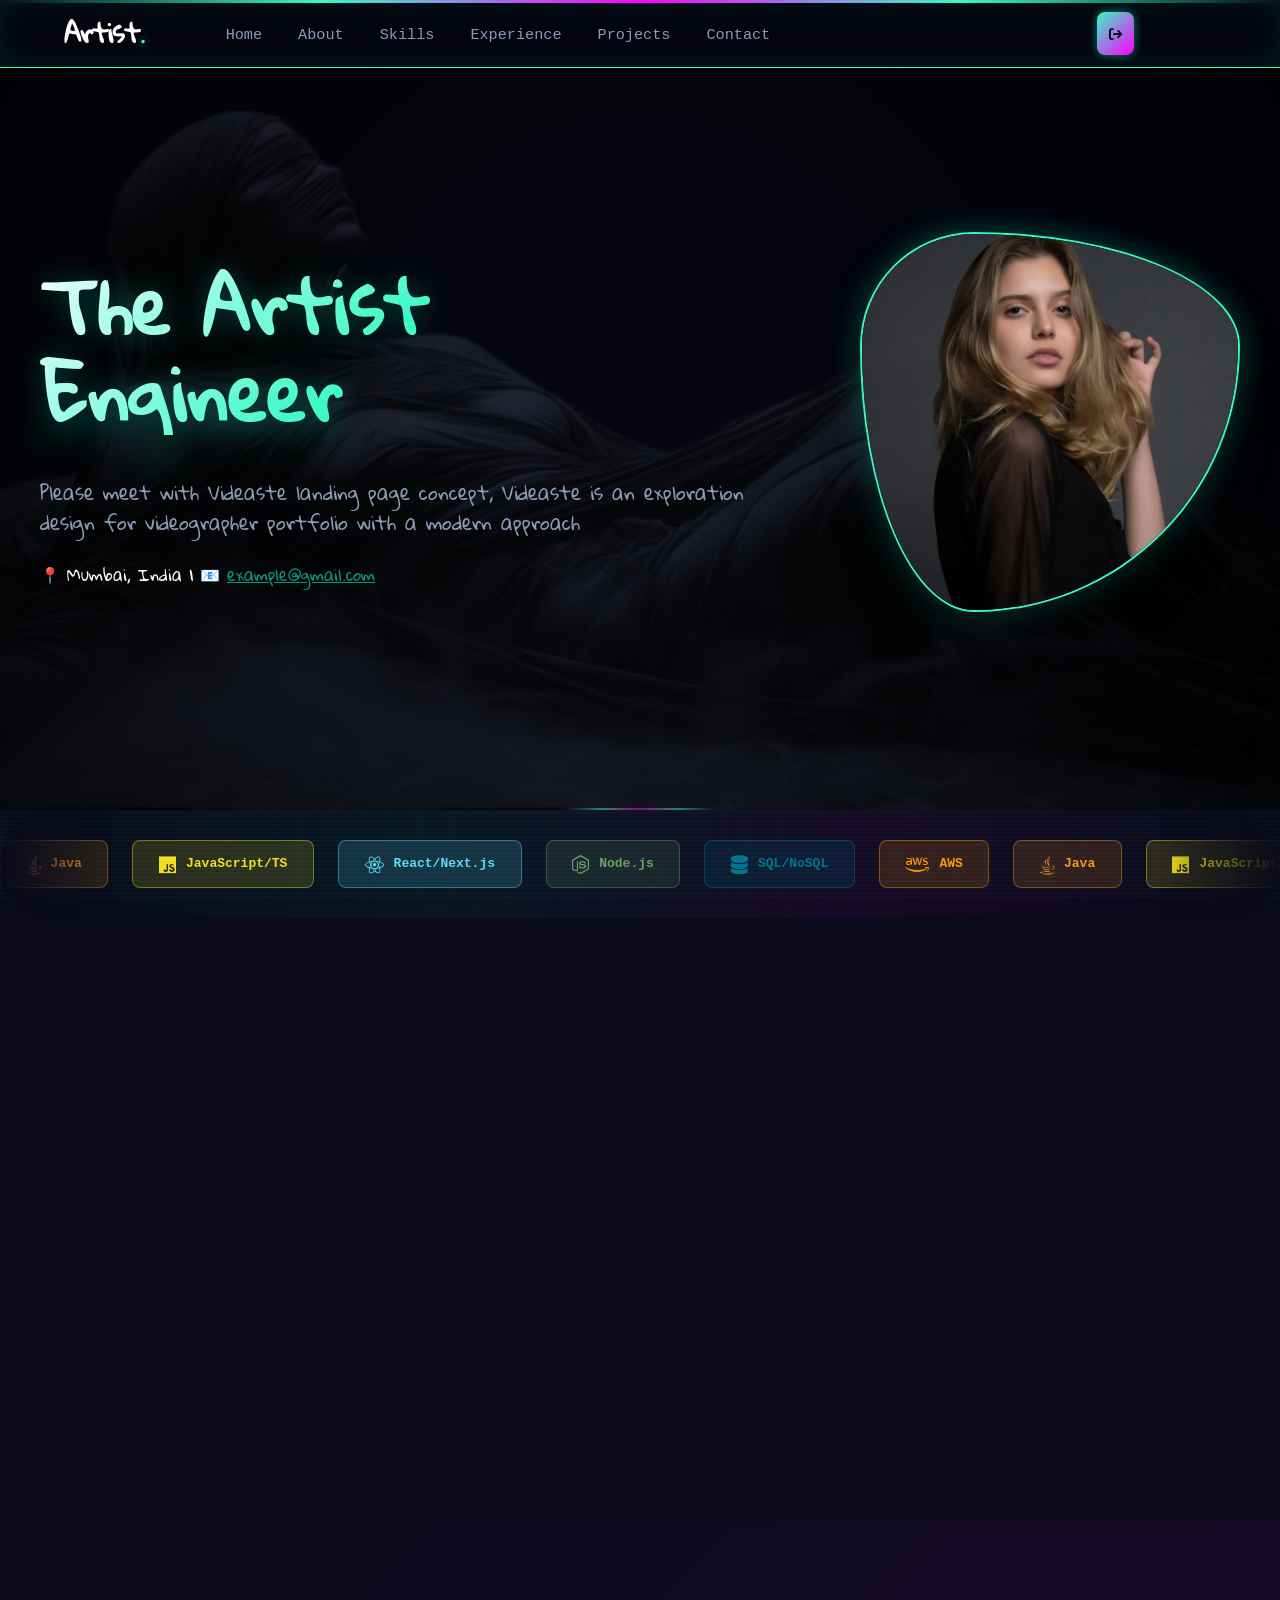
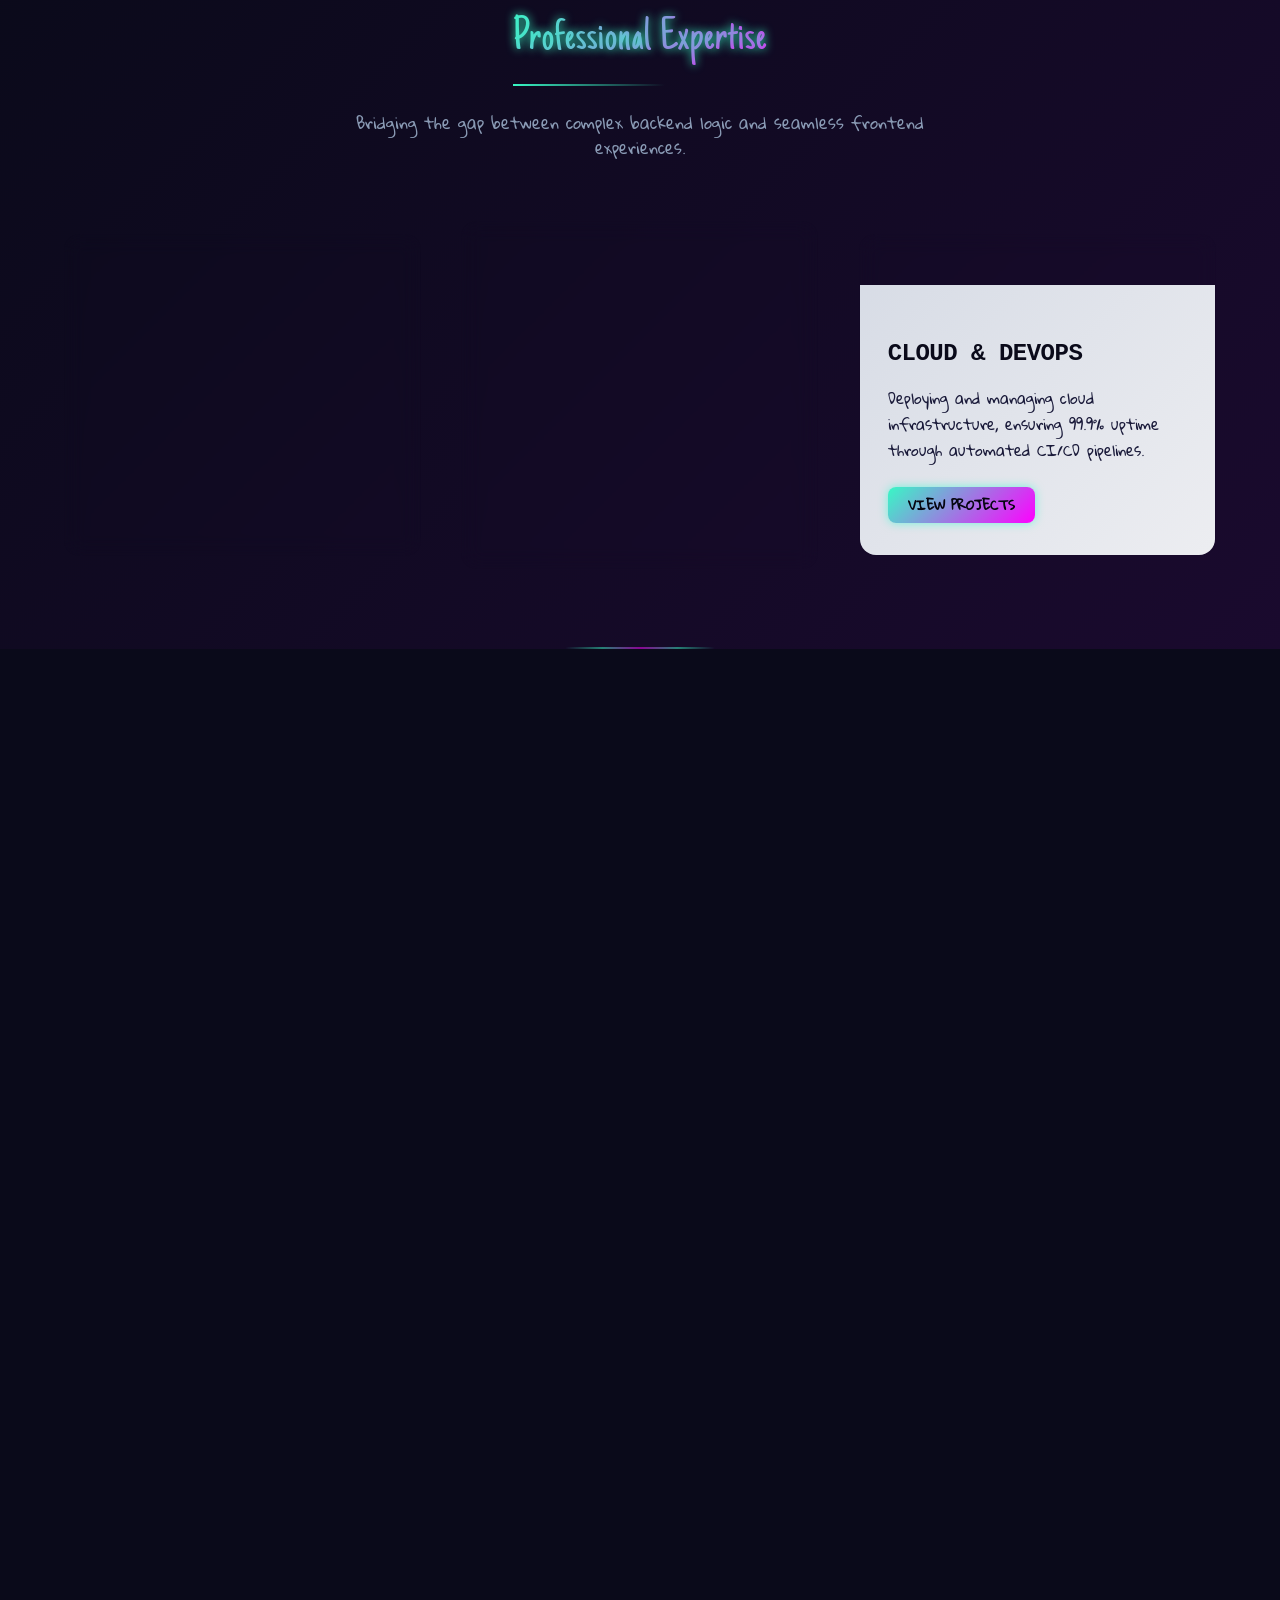
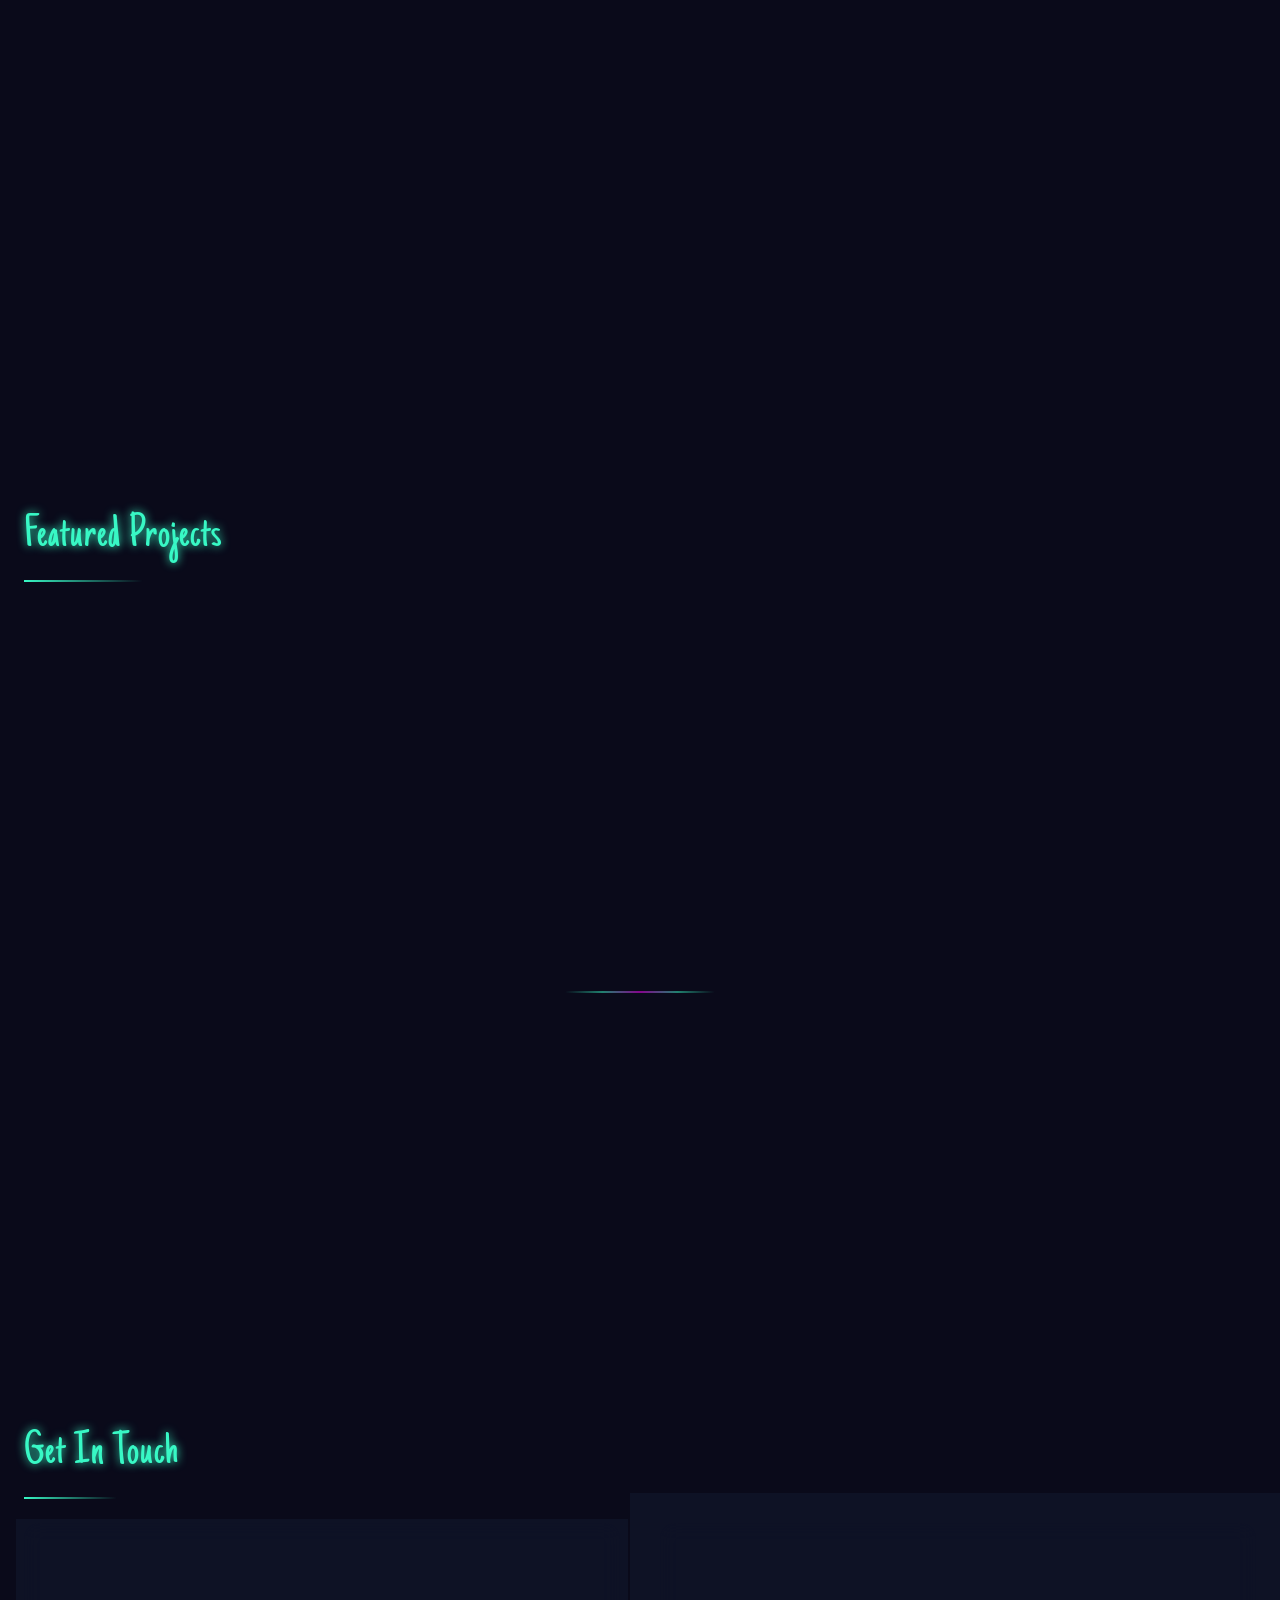
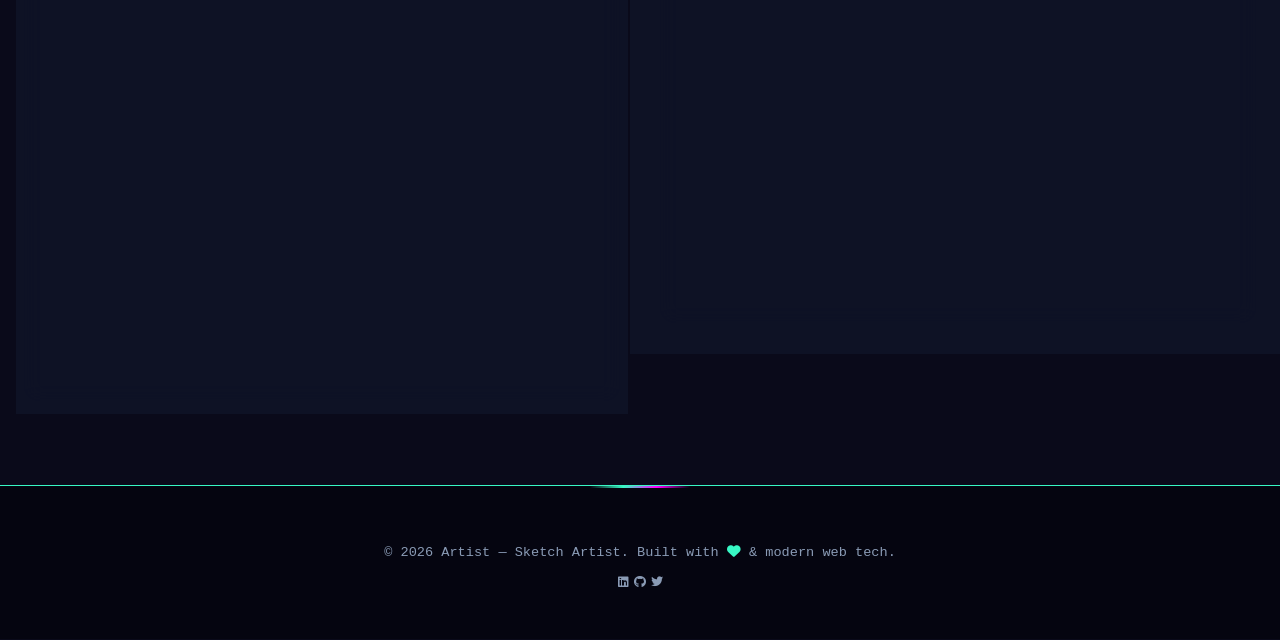
<file: index.html>
<!DOCTYPE html>
<html lang="en">

<head>
    <meta charset="UTF-8">
    <meta name="viewport" content="width=device-width, initial-scale=1.0">
    <title>Artist Web Template</title>
    <link rel="stylesheet" href="https://cdnjs.cloudflare.com/ajax/libs/font-awesome/6.0.0-beta3/css/all.min.css">
    <link href="https://fonts.googleapis.com/css2?family=Inter:wght@400;600;800&display=swap" rel="stylesheet">
    <link rel="stylesheet" href="./assets/css/style.css">
    <link rel="stylesheet" href="./assets/css/aos.css">
</head>

<body>
    <div class="loader-wrapper">
        <div class="loader">
            <img src="./assets/images/loader.gif" alt="Loading..." />
        </div>
    </div>

    <header class="navbar">
        <nav class="nav-container">
            <a href="#" class="logo">Artist<span>.</span></a>

            <ul class="nav-links">
                <li><a href="#hero">Home</a></li>
                <li><a href="#summary">About</a></li>
                <li><a href="#skills">Skills</a></li>
                <li><a href="#experience">Experience</a></li>
                <li><a href="#projects">Projects</a></li>
                <li><a href="#contact">Contact</a></li>
            </ul>
            <div></div>
            <div></div>
            <div></div>
            <button onclick="window.location.href='mailto:ex@gmail.com'"><i
                    class="fa-solid fa-arrow-right-from-bracket"></i></button>

            <div class="menu-toggle" id="mobile-menu">
                <span class="bar"></span>
                <span class="bar"></span>
                <span class="bar"></span>
            </div>

        </nav>
    </header>

    <div id="field"></div>
    <main>
        <section id="hero">
            <div class="hero-container">
                <div class="hero-text-side animate-slide-left">
                    <h1>The Artist <br /><u>Engineer</u></h1>
                    <br />
                    <p class="subtitle">Please meet with Videaste landing page concept, Videaste is an exploration
                        design for videographer portfolio with a modern approach</p>

                    <div class="contact-info">
                        <span>📍 Mumbai, India</span> |
                        <span>📧 <a href="mailto:example@gmail.com">example@gmail.com</a></span>
                    </div>
                </div>

                <div class="hero-image-side animate-slide-right">
                    <div class="image-wrapper">
                        <img src="./assets/images/rafaella-mendes-diniz-et_78QkMMQs-unsplash.webp" alt="artist">
                    </div>


                </div>
            </div>
        </section>

        <div class="slider-container">
            <div class="skill-track">
                <span class="skill-badge java"><i class="fab fa-java"></i> Java</span>
                <span class="skill-badge js"><i class="fab fa-js"></i> JavaScript/TS</span>
                <span class="skill-badge react"><i class="fab fa-react"></i> React/Next.js</span>
                <span class="skill-badge node"><i class="fab fa-node-js"></i> Node.js</span>
                <span class="skill-badge db"><i class="fas fa-database"></i> SQL/NoSQL</span>
                <span class="skill-badge aws"><i class="fab fa-aws"></i> AWS</span>
                <span class="skill-badge java"><i class="fab fa-java"></i> Java</span>
                <span class="skill-badge js"><i class="fab fa-js"></i> JavaScript/TS</span>
                <span class="skill-badge react"><i class="fab fa-react"></i> React/Next.js</span>
                <span class="skill-badge node"><i class="fab fa-node-js"></i> Node.js</span>
                <span class="skill-badge db"><i class="fas fa-database"></i> SQL/NoSQL</span>
                <span class="skill-badge aws"><i class="fab fa-aws"></i> AWS</span>
            </div>
        </div>



        <section id="summary" data-aos="fade-up">
            <div class="summary-container">

                <div class="summary-text">
                    <h2>Professional Summary</h2>
                    <div class="card">
                        <p>
                            Dynamic <strong class="badge">MCA Student</strong> and <strong class="badge">Full Stack
                                Engineer</strong> with a focus on building scalable, secure web applications.
                            Proven track record in implementing **OAuth 2.0** security protocols and developing
                            high-performance CRM systems.
                        </p>
                        <p style="margin-top: 15px;">
                            Passionate about **Data Structures & Algorithms** and creating seamless UI/UX
                            experiences with modern JavaScript frameworks.
                        </p>
                    </div>
                </div>

                <div class="newsletter-box">
                    <p>Stay updated with my latest projects</p>
                    <form class="newsletter-form input-group">
                        <input type="email" placeholder="Enter your email" required>
                        <button type="submit">Get In Touch</button>
                    </form>
                </div>
            </div>
        </section>

        <section id="professional-summary">
            <div class="summary-header">
                <h2>Professional Expertise</h2>
                <p>Bridging the gap between complex backend logic and seamless frontend experiences.</p>
            </div>

            <div class="summary-grid">
                <div class="card-parent">
                    <div class="card-m metallic">
                        <div class="content-box">
                            <span class="card-title">Full Stack Dev</span>
                            <p class="card-content">
                                Building scalable architectures using MERN stack, specialized in performance
                                optimization and secure API design.
                            </p>
                            <span class="see-more">View Projects</span>
                        </div>
                        <div class="date-box">
                            <span class="month">EXP</span>
                            <span class="date">03</span>
                        </div>
                    </div>
                </div>

                <div class="card-parent">
                    <div class="card-m metallic">
                        <div class="content-box">
                            <span class="card-title">Team Handling</span>
                            <p class="card-content">
                                Expertise in leading cross-functional teams, optimizing workflows, and fostering
                                a collaborative engineering culture.
                            </p>
                            <span class="see-more">View Projects</span>
                        </div>
                        <div class="date-box">
                            <span class="month">EXP</span>
                            <span class="date">04</span>
                        </div>
                    </div>
                </div>

                <div class="card-parent">
                    <div class="card-m metallic">
                        <div class="content-box">
                            <span class="card-title">Cloud & DevOps</span>
                            <p class="card-content">
                                Deploying and managing cloud infrastructure, ensuring 99.9% uptime
                                through automated CI/CD pipelines.
                            </p>
                            <span class="see-more">View Projects</span>
                        </div>
                        <div class="date-box">
                            <span class="month">EXP</span>
                            <span class="date">02</span>
                        </div>
                    </div>
                </div>
            </div>
        </section>

        <section id="skills" data-aos="fade-up">
            <h2>Technical Stack</h2>
            <div class="slider-container">
                <div class="skill-track">
                    <span class="skill-badge java"><i class="fab fa-java"></i> Java</span>
                    <span class="skill-badge js"><i class="fab fa-js"></i> JavaScript/TS</span>
                    <span class="skill-badge react"><i class="fab fa-react"></i> React/Next.js</span>
                    <span class="skill-badge node"><i class="fab fa-node-js"></i> Node.js/Express</span>
                    <span class="skill-badge db"><i class="fas fa-database"></i> MySQL/MongoDB</span>
                    <span class="skill-badge aws"><i class="fab fa-aws"></i> AWS/Firebase</span>
                    <span class="skill-badge git"><i class="fab fa-git-alt"></i> Git/GitHub</span>
                    <span class="skill-badge design"><i class="fab fa-bootstrap"></i> Tailwind/CSS</span>
                    <span class="skill-badge security"><i class="fas fa-lock"></i> OAuth 2.0 / JWT</span>

                    <span class="skill-badge java"><i class="fab fa-java"></i> Java</span>
                    <span class="skill-badge js"><i class="fab fa-js"></i> JavaScript/TS</span>
                    <span class="skill-badge react"><i class="fab fa-react"></i> React/Next.js</span>
                    <span class="skill-badge node"><i class="fab fa-node-js"></i> Node.js/Express</span>
                    <span class="skill-badge db"><i class="fas fa-database"></i> MySQL/MongoDB</span>
                    <span class="skill-badge aws"><i class="fab fa-aws"></i> AWS/Firebase</span>
                    <span class="skill-badge git"><i class="fab fa-git-alt"></i> Git/GitHub</span>
                    <span class="skill-badge design"><i class="fab fa-bootstrap"></i> Tailwind/CSS</span>
                    <span class="skill-badge security"><i class="fas fa-lock"></i> OAuth 2.0 / JWT</span>
                </div>
            </div>
        </section>

        <section id="experience" data-aos="fade-up">
            <h2>Professional Experience</h2>
            <div class="card">
                <div class="card-header">
                    <h3>PVR Solution <span class="role">Web Developer</span></h3>
                    <span class="date">Jan 2024 – Dec 2024</span>
                </div>
                <ul>
                    <li>Architected and deployed a secure **OAuth 2.0** authentication service, enhancing user data
                        protection.</li>
                    <li>Engineered a custom CRM system using PHP & MySQL to streamline internal business workflows.</li>
                </ul>
            </div>

            <div class="card" data-aos="fade-right">
                <div class="card-header">
                    <h3>Ultima Specialties Pvt Ltd <span class="role">Full Stack Developer</span></h3>
                    <span class="date">Jul 2023 – Aug 2023</span>
                </div>
                <ul>
                    <li>Optimized e-commerce architecture, resulting in a **25% increase in conversion rates** through
                        improved page load speeds.</li>
                    <li>Collaborated on UI refinements to enhance the mobile shopping experience.</li>
                </ul>
            </div>
        </section>

        <section id="newsletter" data-aos="fade-up">
            <h2>Get out of the Loop</h2>
            <div class="container_newsletter">
                <div class="container-input-wrapper">
                    <div class="inner-box">
                        <div class="input-area">
                            <input type="email" id="email_sub" name="email" placeholder="Your professional email...✦˚"
                                required>
                        </div>
                        <div class="options">
                            <div class="btns-add">
                                <button title="Weekly Updates">
                                    <svg xmlns="http://www.w3.org/2000/svg" width="20" height="20" viewBox="0 0 24 24"
                                        fill="none" stroke="currentColor" stroke-width="2" stroke-linecap="round"
                                        stroke-linejoin="round">
                                        <path d="M18 8A6 6 0 0 0 6 8c0 7-3 9-3 9h18s-3-2-3-9"></path>
                                        <path d="M13.73 21a2 2 0 0 1-3.46 0"></path>
                                    </svg>
                                </button>
                                <button title="Tech Trends">
                                    <svg xmlns="http://www.w3.org/2000/svg" width="20" height="20" viewBox="0 0 24 24"
                                        fill="none" stroke="currentColor" stroke-width="2" stroke-linecap="round"
                                        stroke-linejoin="round">
                                        <path d="M21.21 15.89A10 10 0 1 1 8 2.83"></path>
                                        <path d="M22 12A10 10 0 0 0 12 2v10z"></path>
                                    </svg>
                                </button>
                            </div>
                            <button class="btn-submit" aria-label="Subscribe">
                                <i>
                                    <svg viewBox="0 0 512 512" width="20" height="20">
                                        <path fill="currentColor"
                                            d="M473 39.05a24 24 0 0 0-25.5-5.46L47.47 185h-.08a24 24 0 0 0 1 45.16l.41.13l137.3 58.63a16 16 0 0 0 15.54-3.59L422 80a7.07 7.07 0 0 1 10 10L226.66 310.26a16 16 0 0 0-3.59 15.54l58.65 137.38c.06.2.12.38.19.57c3.2 9.27 11.3 15.81 21.09 16.25h1a24.63 24.63 0 0 0 23-15.46L478.39 64.62A24 24 0 0 0 473 39.05">
                                        </path>
                                    </svg>
                                </i>
                            </button>
                        </div>
                    </div>
                </div>
                <div class="tags">
                    <span class="tag-active">Tech News</span>
                    <span>DSA Tips</span>
                    <span>Web Dev</span>
                </div>
            </div>
        </section>

        <section id="projects">
            <h2>Featured Projects</h2>
            <div class="card" data-aos="fade-right">
                <h3>Anime Sensei Streaming Platform</h3>
                <p>A high-performance streaming interface built with modern frontend tools, featuring dynamic content
                    loading and a sleek dark-mode UI.</p>
                <a href="https://anime-sensei-swart.vercel.app" target="_blank" class="project-link">View Project →</a>
            </div>
            <div class="card" data-aos="fade-right">
                <h3>PVR Solution Corporate Site</h3>
                <p>Official corporate website focusing on lead generation and secure client interactions.</p>
                <a href="https://pvrsolution.com" target="_blank" class="project-link">View Site →</a>
            </div>
        </section>

        <section id="education" data-aos="fade-up">
            <h2>Education</h2>
            <div class="card">
                <p><strong>Master of Computer Applications (MCA)</strong> - INIT (In Progress)</p>
                <p><strong>BSc in Information Technology</strong> - University of Mumbai</p>
            </div>
        </section>
        <section id="contact">
            <h2>Get In Touch</h2>
            <div class="contact-container">
                <div class="card" style="padding: 1.8rem;">
                    <form id="contactForm">
                        <div class="input-group">
                            <label for="name">Full Name</label>
                            <input type="text" id="name" placeholder="John Carter" required>
                        </div>
                        <div class="input-group">
                            <label for="email">Email Address</label>
                            <input type="email" id="email" placeholder="hello@example.com" required>
                        </div>
                        <div class="input-group">
                            <label for="message">Message</label>
                            <textarea id="message" rows="4" placeholder="I'd love to discuss a project..."
                                required></textarea>
                        </div>
                        <button type="submit" class="submit-btn"><i class="fas fa-paper-plane"></i> Send
                            Message</button>
                    </form>
                </div>
                <div class="card contact-map"><iframe
                        src="https://www.google.com/maps/embed?pb=!1m18!1m12!1m3!1d241317.11609823277!2d72.74109925749698!3d19.081966716222594!2m3!1f0!2f0!3f0!3m2!1i1024!2i768!4f13.1!3m3!1m2!1s0x3be7c6306644edc1%3A0x5da4ed8f8d648c69!2sMumbai%2C%20Maharashtra!5e0!3m2!1sen!2sin!4v1712150000000!5m2!1sen!2sin"
                        loading="lazy" style="width:100%; height:100%; border:0;" allowfullscreen></iframe></div>
            </div>
        </section>
    </main>

    <footer>
        <p>© 2026 Artist — Sketch Artist. Built with <i class="fas fa-heart" style="color: var(--primary);"></i> &
            modern web tech.</p>
        <div style="margin-top: 8px; font-size: 0.75rem;">
            <i class="fab fa-linkedin"></i> <i class="fab fa-github"></i> <i class="fab fa-twitter"></i>
        </div>
    </footer>

    <script src="./assets/javascript/aos.js"></script>
    <script src="./assets/javascript/main.js"></script>
    <script>
        AOS.init();
    </script>
</body>

</html>
</file>
<file: assets/css/style.css>
:root {
            --primary: #38f8c5;
            --primary-hover: #0ea5e9;
            --primary-glow: #00ffcc;
            --secondary: #ff00ff;
            --secondary-glow: #ff00cc;
            --bg-main: #0a0a1a;
            --bg-card: rgba(16, 20, 40, 0.8);
            --bg-header: #050510;
            --text-main: #e8f0ff;
            --text-muted: #8a9bb5;
            --transition: all 0.3s cubic-bezier(0.4, 0, 0.2, 1);
            --metal-shiny: #e2e8f0;
            --metal-dark: #475569;
            --metal-border: #94a3b8;
            --chrome-text: #f8fafc;
            --glow: 0 0 20px rgba(0, 255, 204, 0.4);
            --glow-pink: 0 0 20px rgba(255, 0, 255, 0.3);
            --shadow-sm: 0 4px 6px -1px rgba(0, 0, 0, 0.3);
            --shadow-md: 0 10px 15px -3px rgba(0, 0, 0, 0.4);
            --shadow-lg: 0 25px 50px -12px rgba(0, 0, 0, 0.6);
            --gradient-gold: linear-gradient(135deg, #f5af19 0%, #f12711 100%);
            --gradient-crystal: linear-gradient(135deg, rgba(0, 255, 204, 0.1) 0%, rgba(255, 0, 255, 0.05) 100%);
            --gradient-cyber: linear-gradient(135deg, #00ffcc, #ff00ff);
            --gradient-dark: linear-gradient(135deg, #0a0a1a, #1a0a2e);
            --border-neon: 0 0 5px var(--primary), 0 0 10px rgba(0, 255, 204, 0.3);
            --scanline: repeating-linear-gradient(0deg, transparent, transparent 2px, rgba(0, 255, 204, 0.03) 2px, rgba(0, 255, 204, 0.03) 4px);
        }

        @font-face {
            font-family: 'Gloria';
            src: url('../fonts/GloriaHallelujah-Regular.ttf');
            font-display: swap;
        }

        @font-face {
            font-family: 'AnotherHand';
            src: url('../fonts/JustAnotherHand-Regular.ttf');
            font-display: swap;
        }

        * {
            margin: 0;
            padding: 0;
            box-sizing: border-box;
        }

        html {
            scroll-behavior: smooth;
            scroll-padding-top: 80px;
        }

        body {
            font-family: 'Gloria', monospace;
            line-height: 1.6;
            background: var(--bg-main);
            color: var(--text-main);
            -webkit-font-smoothing: antialiased;
            -moz-osx-font-smoothing: grayscale;
            overflow-x: hidden;
            position: relative;
        }

        /* Sci-Fi Grid Background */
        body::before {
            content: '';
            position: fixed;
            top: 0;
            left: 0;
            width: 100%;
            height: 100%;
            background-image:
                linear-gradient(rgba(0, 255, 204, 0.03) 1px, transparent 1px),
                linear-gradient(90deg, rgba(0, 255, 204, 0.03) 1px, transparent 1px);
            background-size: 30px 30px;
            pointer-events: none;
            z-index: 0;
        }

        body::after {
            content: '';
            position: fixed;
            top: 0;
            left: 0;
            width: 100%;
            height: 100%;
            background: var(--scanline);
            pointer-events: none;
            z-index: 0;
        }

        /* Custom Cursor - Gaming Style */
        body {
            cursor: crosshair;
        }

        a,
        button,
        .skill-badge,
        .see-more,
        .tags span {
            cursor: pointer;
        }

        a {
            color: rgba(0, 255, 204, 0.6);
        }

        /* Custom Scrollbar - Neon */
        ::-webkit-scrollbar {
            width: 8px;
            height: 8px;
        }

        ::-webkit-scrollbar-track {
            background: var(--bg-header);
            border-left: 1px solid rgba(0, 255, 204, 0.2);
        }

        ::-webkit-scrollbar-thumb {
            background: linear-gradient(135deg, var(--primary), var(--secondary));
            border-radius: 12px;
            transition: var(--transition);
        }

        ::-webkit-scrollbar-thumb:hover {
            background: linear-gradient(135deg, var(--primary-hover), var(--secondary));
            box-shadow: var(--glow);
        }

        /* Selection Styling - Cyber */
        ::selection {
            background: var(--primary);
            color: var(--bg-header);
            text-shadow: 0 0 5px var(--primary);
        }

        /* Loader Animation - Sci-Fi */
        .loader-wrapper {
            position: fixed;
            top: 0;
            left: 0;
            width: 100%;
            height: 100%;
            background: var(--bg-header);
            display: flex;
            justify-content: center;
            align-items: center;
            z-index: 9999;
            transition: opacity 0.6s cubic-bezier(0.4, 0, 0.2, 1), visibility 0.6s cubic-bezier(0.4, 0, 0.2, 1);
        }

        .loader {
            animation: pulse 1.5s ease-in-out infinite;
            position: relative;
        }

        .loader::before {
            content: '';
            position: absolute;
            top: -10px;
            left: -10px;
            right: -10px;
            bottom: -10px;
            border: 2px solid var(--primary);
            border-radius: 50%;
            animation: spin 2s linear infinite;
        }

        .loader img {
            width: 120px;
            height: auto;
            filter: drop-shadow(0 0 10px var(--primary));
        }

        @keyframes pulse {

            0%,
            100% {
                transform: scale(1);
                opacity: 1;
            }

            50% {
                transform: scale(1.1);
                opacity: 0.8;
            }
        }

        @keyframes spin {
            from {
                transform: rotate(0deg);
            }

            to {
                transform: rotate(360deg);
            }
        }

        .loader-hidden {
            opacity: 0;
            visibility: hidden;
        }

        /* Header Enhancement - Terminal Style */
        header {
            background: var(--bg-header);
            padding: 5rem 2rem 4rem;
            text-align: center;
            position: relative;
            overflow: hidden;
            border-bottom: 1px solid var(--primary);
            box-shadow: inset 0 0 30px rgba(0, 255, 204, 0.1);
        }

        header::before {
            content: '';
            position: absolute;
            top: 0;
            left: 0;
            right: 0;
            height: 3px;
            background: linear-gradient(90deg, transparent, var(--primary), var(--secondary), var(--primary), transparent);
            animation: neonPulse 2s ease-in-out infinite;
        }

        @keyframes neonPulse {

            0%,
            100% {
                opacity: 0.6;
            }

            50% {
                opacity: 1;
            }
        }

        header h1 {
            margin: 0;
            font-size: clamp(2rem, 5vw, 3.5rem);
            font-weight: 800;
            letter-spacing: -0.02em;
            background: linear-gradient(135deg, #00ffcc, #ff00ff, var(--primary));
            background-size: 200% 200%;
            -webkit-background-clip: text;
            background-clip: text;
            -webkit-text-fill-color: transparent;
            animation: gradientShift 5s ease infinite;
            text-shadow: 0 0 20px rgba(0, 255, 204, 0.3);
        }

        @keyframes gradientShift {

            0%,
            100% {
                background-position: 0% 50%;
            }

            50% {
                background-position: 100% 50%;
            }
        }

        .subheading {
            font-weight: 400;
            font-size: clamp(1.2rem, 4vw, 1.8rem);
            letter-spacing: -0.02em;
            text-decoration: none;
            font-family: 'AnotherHand';
            padding: 1.5rem 2rem;
            position: relative;
            display: inline-block;
            background: var(--gradient-crystal);
            border-radius: 60px;
            backdrop-filter: blur(5px);
            border: 1px solid rgba(0, 255, 204, 0.3);
            box-shadow: var(--border-neon);
        }

        header p {
            margin-top: 1rem;
            color: var(--text-muted);
            font-size: clamp(1rem, 3vw, 1.2rem);
            max-width: 600px;
            margin-left: auto;
            margin-right: auto;
        }

        /* Section Common Styles - Holographic */
        section {
            max-width: 1400px;
            margin: 0 auto;
            padding: 60px 24px;
            position: relative;
            background: transparent;
            z-index: 1;
        }

        section::after {
            content: '';
            position: absolute;
            bottom: 0;
            left: 50%;
            transform: translateX(-50%);
            width: 150px;
            height: 2px;
            background: linear-gradient(90deg, transparent, var(--primary), var(--secondary), var(--primary), transparent);
            opacity: 0.5;
        }

        section:last-child::after {
            display: none;
        }


        /* Card Enhancements - Cyberpunk */
        .card {
            background: var(--bg-card);
            backdrop-filter: blur(10px);
            padding: 1.75rem;
            margin-bottom: 24px;
            border-radius: 16px;
            border: 1px solid rgba(0, 255, 204, 0.2);
            transition: var(--transition);
            box-shadow: var(--shadow-sm);
            position: relative;
            overflow: hidden;
        }

        .card::before {
            content: '';
            position: absolute;
            top: 0;
            left: 0;
            right: 0;
            height: 2px;
            background: linear-gradient(90deg, transparent, var(--primary), var(--secondary), transparent);
            transform: translateX(-100%);
            transition: transform 0.6s ease;
        }

        .card:hover::before {
            transform: translateX(100%);
        }

        .card:hover {
            transform: translateY(-6px);
            border-color: rgba(0, 255, 204, 0.5);
            box-shadow: var(--shadow-md), var(--glow);
        }

        h2 {
            font-family: 'AnotherHand', monospace;
            font-size: clamp(2rem, 5vw, 3rem);
            font-weight: 400;
            margin-top: 0;
            margin-bottom: 2rem;
            color: var(--primary);
            display: flex;
            align-items: center;
            gap: 12px;
            letter-spacing: 0.02em;
            text-shadow: 0 0 10px var(--primary);
            position: relative;
            display: inline-block;
        }

        h2::after {
            content: '';
            position: absolute;
            bottom: -8px;
            left: 0;
            width: 60%;
            height: 2px;
            background: linear-gradient(90deg, var(--primary), transparent);
        }

        h2 i {
            font-size: 0.8em;
            opacity: 0.9;
        }

        .badge {
            background: rgba(0, 255, 204, 0.15);
            border-radius: 40px;
            padding: 4px 12px;
            font-size: 0.85rem;
            font-weight: 500;
            color: var(--primary);
            border: 1px solid rgba(0, 255, 204, 0.4);
            backdrop-filter: blur(4px);
            box-shadow: 0 0 5px rgba(0, 255, 204, 0.3);
        }

        /* Button Enhancements - Arcade Style */
        button {
            padding: 8px 12px;
            background: linear-gradient(135deg, var(--primary), var(--secondary));
            color: var(--bg-header);
            font-weight: 700;
            border: none;
            cursor: pointer;
            border-radius: 8px;
            transition: var(--transition);
            position: relative;
            overflow: hidden;
            font-family: inherit;
            letter-spacing: 0.5px;
            text-transform: uppercase;
            box-shadow: 0 0 10px rgba(0, 255, 204, 0.5);
        }

        button::before {
            content: '';
            position: absolute;
            top: 50%;
            left: 50%;
            width: 0;
            height: 0;
            border-radius: 50%;
            background: rgba(255, 255, 255, 0.4);
            transform: translate(-50%, -50%);
            transition: width 0.6s, height 0.6s;
        }

        button:hover::before {
            width: 300px;
            height: 300px;
        }

        button:hover {
            transform: translateY(-2px);
            box-shadow: 0 0 25px rgba(0, 255, 204, 0.7);
        }

        button:active {
            transform: translateY(1px);
        }

        /* Navbar Enhancements - Glitch Effect */
        .navbar {
            position: fixed;
            top: 0;
            width: 100%;
            background: rgba(5, 5, 16, 0.9);
            backdrop-filter: blur(12px);
            border-bottom: 1px solid var(--primary);
            z-index: 1000;
            padding: 12px 0;
            transition: var(--transition);
        }

        .navbar.scrolled {
            padding: 8px 0;
            background: rgba(5, 5, 16, 0.98);
            box-shadow: var(--shadow-sm);
            border-bottom-color: var(--secondary);
        }

        .nav-container {
            max-width: 1200px;
            margin: 0 auto;
            display: flex;
            justify-content: space-between;
            align-items: center;
            padding: 0 24px;
        }

        .logo {
            font-size: 1.6rem;
            font-weight: 800;
            color: white;
            text-decoration: none;
            letter-spacing: -1px;
            transition: var(--transition);
            position: relative;
        }

        .logo span {
            color: var(--primary);
            text-shadow: 0 0 10px var(--primary);
        }

        .logo:hover {
            transform: scale(1.02);
            text-shadow: 0 0 15px var(--primary);
        }

        .nav-links {
            display: flex;
            list-style: none;
            gap: 36px;
        }

        .nav-links a {
            text-decoration: none;
            color: var(--text-muted);
            font-size: 0.95rem;
            font-weight: 500;
            transition: var(--transition);
            position: relative;
            padding: 4px 0;
            font-family: monospace;
        }

        .nav-links a::after {
            content: '';
            position: absolute;
            bottom: 0;
            left: 0;
            width: 0;
            height: 2px;
            background: linear-gradient(90deg, var(--primary), var(--secondary));
            transition: width 0.3s ease;
        }

        .nav-links a:hover::after,
        .nav-links a.active::after {
            width: 100%;
        }

        .nav-links a:hover,
        .nav-links a.active {
            color: var(--primary);
            text-shadow: 0 0 5px var(--primary);
        }

        /* Mobile Menu Enhancements */
        @media (max-width: 768px) {
            .menu-toggle {
                display: block;
                cursor: pointer;
                z-index: 1001;
            }

            .bar {
                display: block;
                width: 28px;
                height: 2.5px;
                margin: 6px auto;
                background: linear-gradient(90deg, var(--primary), var(--secondary));
                transition: all 0.3s ease-in-out;
                border-radius: 2px;
            }

            .nav-links {
                display: flex;
                flex-direction: column;
                position: fixed;
                top: 0;
                right: -100%;
                width: 70%;
                max-width: 300px;
                height: 100vh;
                background: rgba(5, 5, 16, 0.98);
                backdrop-filter: blur(12px);
                transition: 0.4s cubic-bezier(0.4, 0, 0.2, 1);
                padding: 100px 32px 32px;
                border-left: 1px solid var(--primary);
                gap: 24px;
                box-shadow: -10px 0 30px rgba(0, 0, 0, 0.8);
            }

            .nav-links.active {
                right: 0;
            }

            .menu-toggle.is-active .bar:nth-child(2) {
                opacity: 0;
            }

            .menu-toggle.is-active .bar:nth-child(1) {
                transform: translateY(8.5px) rotate(45deg);
            }

            .menu-toggle.is-active .bar:nth-child(3) {
                transform: translateY(-8.5px) rotate(-45deg);
            }

            .nav-links a {
                font-size: 1.2rem;
                text-align: left;
            }
        }

        /* Hero Section Enhancement - Cyberpunk */
        #hero {
            min-height: 90vh;
            width: 100%;
            display: flex;
            align-items: center;
            justify-content: center;
            background-image: url('../images/hero-bg.png');
            background-repeat: no-repeat;
            background-position: center;
            background-size: cover;
            background-blend-mode: overlay;
            background-color: rgba(5, 5, 16, 0.85);
            color: white;
            padding: 100px 24px 60px;
            position: relative;
            overflow: hidden;
        }

        #hero::before {
            content: '';
            position: absolute;
            top: 0;
            left: 0;
            right: 0;
            bottom: 0;
            background: radial-gradient(circle at center, transparent 0%, rgba(0, 0, 0, 0.7) 100%);
            pointer-events: none;
        }

        .hero-container {
            display: flex;
            width: 100%;
            max-width: 1200px;
            align-items: center;
            gap: 60px;
            position: relative;
            z-index: 1;
        }

        .hero-text-side {
            flex: 1.2;
        }

        .hero-text-side h1 {
            font-size: clamp(2.5rem, 6vw, 4.5rem);
            margin-bottom: 16px;
            background: linear-gradient(135deg, #fff, var(--primary), var(--secondary));
            -webkit-background-clip: text;
            background-clip: text;
            -webkit-text-fill-color: transparent;
            line-height: 1.2;
            text-shadow: 0 0 30px rgba(0, 255, 204, 0.3);
        }

        .hero-text-side p {
            font-size: clamp(1rem, 2vw, 1.2rem);
            color: var(--text-muted);
            margin-bottom: 24px;
        }

        .newsletter-box {
            background: var(--gradient-crystal);
            backdrop-filter: blur(10px);
            border-radius: 20px;
            padding: 20px;
            border: 1px solid rgba(0, 255, 204, 0.3);
            box-shadow: var(--border-neon);
        }

        .newsletter-box p {
            margin-bottom: 12px;
            font-size: 0.9rem;
        }

        .newsletter-form {
            display: flex;
            gap: 12px;
        }

        .newsletter-form input {
            flex: 1;
            padding: 12px 16px;
            border-radius: 8px;
            border: 1px solid rgba(0, 255, 204, 0.3);
            background: rgba(0, 0, 0, 0.5);
            color: white;
            font-family: monospace;
        }

        .newsletter-form input:focus {
            outline: none;
            border-color: var(--primary);
            box-shadow: 0 0 10px var(--primary);
        }

        .image-wrapper {
            flex: 0.8;
            text-align: center;
        }

        .image-wrapper img {
            width: 100%;
            max-width: 380px;
            aspect-ratio: 1/1;
            object-fit: cover;
            border-radius: 30% 70% 70% 30% / 30% 30% 70% 70%;
            box-shadow: var(--shadow-lg), 0 0 30px rgba(0, 255, 204, 0.3);
            border: 2px solid var(--primary);
            transition: var(--transition);
            animation: morphing 10s ease-in-out infinite;
        }

        @keyframes morphing {

            0%,
            100% {
                border-radius: 30% 70% 70% 30% / 30% 30% 70% 70%;
            }

            25% {
                border-radius: 58% 42% 75% 25% / 76% 46% 54% 24%;
            }

            50% {
                border-radius: 50% 50% 33% 67% / 55% 27% 73% 45%;
            }

            75% {
                border-radius: 33% 67% 58% 42% / 63% 68% 32% 37%;
            }
        }

        .image-wrapper img:hover {
            transform: scale(1.02) rotate(2deg);
            border-color: var(--secondary);
            box-shadow: 0 0 40px rgba(255, 0, 255, 0.4);
        }

        @media (max-width: 900px) {
            .hero-container {
                flex-direction: column-reverse;
                text-align: center;
                gap: 40px;
            }

            #hero {
                padding-top: 120px;
                min-height: auto;
            }

            .hero-text-side {
                text-align: center;
            }

            .newsletter-form {
                flex-direction: column;
            }

            .image-wrapper img {
                max-width: 280px;
            }
        }

        /* Professional Summary Section Enhancement - Hologram */
        #professional-summary {
            padding: 80px 5%;
            background: var(--gradient-dark);
            position: relative;
        }

        .summary-header {
            text-align: center;
            margin-bottom: 60px;
        }

        .summary-header h2 {
            background: linear-gradient(135deg, var(--primary), var(--secondary));
            -webkit-background-clip: text;
            background-clip: text;
            -webkit-text-fill-color: transparent;
            display: inline-block;
        }

        .summary-header p {
            color: var(--text-muted);
            max-width: 600px;
            margin: 0 auto;
        }

        .summary-grid {
            display: grid;
            grid-template-columns: repeat(auto-fit, minmax(320px, 1fr));
            gap: 40px;
            max-width: 1200px;
            margin: 0 auto;
            perspective: 2000px;
        }

        .card-parent {
            display: flex;
            justify-content: center;
            align-items: center;
        }

        .card-m.metallic {
            position: relative;
            width: 100%;
            max-width: 360px;
            padding-top: 50px;
            border-radius: 16px;
            border: 1px solid rgba(0, 255, 204, 0.3);
            transform-style: preserve-3d;
            background: linear-gradient(145deg, rgba(30, 41, 59, 0.9), rgba(15, 23, 42, 0.9));
            backdrop-filter: blur(10px);
            box-shadow: var(--shadow-lg), 0 0 20px rgba(0, 255, 204, 0.2);
            transition: transform 0.5s cubic-bezier(0.23, 1, 0.32, 1);
        }

        .card-m.metallic:hover {
            transform: rotateY(8deg) rotateX(4deg) translateY(-12px);
            box-shadow: 0 30px 60px -15px rgba(0, 0, 0, 0.6), 0 0 30px rgba(0, 255, 204, 0.4);
            border-color: var(--primary);
        }

        .content-box {
            background: linear-gradient(135deg, rgba(226, 232, 240, 0.95), rgba(248, 250, 252, 0.95));
            padding: 50px 28px 32px;
            border-radius: 0 0 16px 16px;
            transform: translateZ(25px);
        }

        .card-title {
            display: block;
            color: #0a0a1a;
            font-size: 1.5rem;
            font-weight: 800;
            text-transform: uppercase;
            margin-bottom: 12px;
            letter-spacing: -0.5px;
            font-family: monospace;
        }

        .card-content {
            color: #1a1a3a;
            font-size: 0.95rem;
            line-height: 1.7;
            margin-bottom: 24px;
        }

        .date-box {
            position: absolute;
            top: -20px;
            right: 20px;
            background: linear-gradient(135deg, var(--primary), var(--secondary));
            padding: 10px 18px;
            border-radius: 12px;
            border: none;
            transform: translateZ(50px);
            box-shadow: var(--shadow-md), 0 0 15px rgba(0, 255, 204, 0.5);
            text-align: center;
        }

        .date-box .month {
            display: block;
            font-size: 0.7rem;
            color: var(--bg-header);
            font-weight: bold;
            text-transform: uppercase;
        }

        .date-box .date {
            font-size: 1.6rem;
            font-weight: 900;
            color: var(--bg-header);
            line-height: 1;
        }

        .see-more {
            display: inline-flex;
            align-items: center;
            gap: 8px;
            background: linear-gradient(135deg, var(--primary), var(--secondary));
            color: var(--bg-header);
            padding: 8px 20px;
            font-size: 0.8rem;
            font-weight: bold;
            text-transform: uppercase;
            border-radius: 8px;
            transition: var(--transition);
            text-decoration: none;
            box-shadow: 0 0 10px rgba(0, 255, 204, 0.5);
        }

        .see-more:hover {
            transform: translateX(5px);
            box-shadow: 0 0 20px rgba(0, 255, 204, 0.8);
        }

        @media (max-width: 768px) {
            .summary-grid {
                grid-template-columns: 1fr;
                padding: 0 20px;
            }

            .card-m.metallic:hover {
                transform: translateY(-8px) rotateX(2deg);
            }

            .summary-header h2 {
                font-size: 2rem;
            }
        }

        /* Skill Section Enhancement - Neon Glow */
        .slider-container {
            width: 100%;
            overflow: hidden;
            padding: 30px 0;
            background: linear-gradient(90deg, transparent, rgba(0, 255, 204, 0.05), rgba(255, 0, 255, 0.05), transparent);
            border-radius: 60px;
            position: relative;
        }

        .slider-container::before,
        .slider-container::after {
            content: "";
            position: absolute;
            top: 0;
            width: 120px;
            height: 100%;
            z-index: 2;
            pointer-events: none;
        }

        .slider-container::before {
            left: 0;
            background: linear-gradient(to right, var(--bg-main), transparent);
        }

        .slider-container::after {
            right: 0;
            background: linear-gradient(to left, var(--bg-main), transparent);
        }

        .skill-track {
            display: flex;
            gap: 24px;
            width: max-content;
            animation: scroll 30s linear infinite;
        }

        .skill-track:hover {
            animation-play-state: paused;
        }

        @keyframes scroll {
            0% {
                transform: translateX(0);
            }

            100% {
                transform: translateX(-50%);
            }
        }

        .skill-badge {
            display: flex;
            align-items: center;
            gap: 10px;
            padding: 0.8rem 1.6rem;
            border-radius: 8px;
            font-weight: 600;
            white-space: nowrap;
            border: 1px solid rgba(0, 255, 204, 0.3);
            transition: all 0.3s cubic-bezier(0.4, 0, 0.2, 1);
            backdrop-filter: blur(5px);
            font-family: monospace;
        }

        .skill-badge i {
            font-size: 1.2rem;
        }

        .skill-badge:hover {
            transform: scale(1.08) translateY(-3px);
            box-shadow: 0 0 20px currentColor;
        }

        .java {
            color: #f89820;
            background: rgba(248, 152, 32, 0.15);
            border-color: rgba(248, 152, 32, 0.4);
        }

        .js {
            color: #f7df1e;
            background: rgba(247, 223, 30, 0.15);
            border-color: rgba(247, 223, 30, 0.4);
        }

        .react {
            color: #61dafb;
            background: rgba(97, 218, 251, 0.15);
            border-color: rgba(97, 218, 251, 0.4);
        }

        .node {
            color: #68a063;
            background: rgba(104, 160, 99, 0.15);
            border-color: rgba(104, 160, 99, 0.4);
        }

        .db {
            color: #00758f;
            background: rgba(0, 117, 143, 0.15);
            border-color: rgba(0, 117, 143, 0.4);
        }

        .aws {
            color: #ff9900;
            background: rgba(255, 153, 0, 0.15);
            border-color: rgba(255, 153, 0, 0.4);
        }

        .git {
            color: #f05032;
            background: rgba(240, 80, 50, 0.15);
            border-color: rgba(240, 80, 50, 0.4);
        }

        .design {
            color: #38bdf8;
            background: rgba(56, 189, 248, 0.15);
            border-color: rgba(56, 189, 248, 0.4);
        }

        .security {
            color: #a855f7;
            background: rgba(168, 85, 247, 0.15);
            border-color: rgba(168, 85, 247, 0.4);
        }

        /* Newsletter Section Enhancement - Sci-Fi Terminal */
        #newsletter {
            padding: 80px 24px;
            display: flex;
            flex-direction: column;
            align-items: center;
            background: linear-gradient(135deg, rgba(0, 255, 204, 0.05) 0%, rgba(255, 0, 255, 0.05) 100%);
        }

        .container_newsletter {
            display: flex;
            flex-direction: column;
            max-width: 480px;
            width: 100%;
        }

        .container-input-wrapper {
            position: relative;
            display: flex;
            background: linear-gradient(135deg, var(--primary), var(--secondary));
            border-radius: 16px;
            padding: 2px;
            transition: all 0.3s ease;
        }

        .container-input-wrapper:focus-within {
            box-shadow: var(--glow);
        }

        .inner-box {
            display: flex;
            flex-direction: column;
            background: rgba(10, 10, 26, 0.95);
            border-radius: 14px;
            width: 100%;
            backdrop-filter: blur(10px);
        }

        .input-area input {
            background: transparent;
            border: none;
            width: 100%;
            padding: 16px 20px;
            color: var(--primary);
            font-size: 1rem;
            outline: none;
            border-radius: 14px;
            font-family: monospace;
        }

        .input-area input::placeholder {
            color: var(--text-muted);
        }

        .options {
            display: flex;
            justify-content: space-between;
            align-items: center;
            padding: 12px 20px;
            border-top: 1px solid rgba(0, 255, 204, 0.2);
        }

        .btns-add {
            display: flex;
            gap: 16px;
        }

        .btns-add button {
            color: rgba(255, 255, 255, 0.4);
            background: none;
            border: none;
            cursor: pointer;
            transition: 0.3s;
            padding: 6px;
            border-radius: 8px;
        }

        .btns-add button:hover {
            color: var(--primary);
            transform: translateY(-2px);
            background: rgba(0, 255, 204, 0.1);
            box-shadow: 0 0 10px rgba(0, 255, 204, 0.3);
        }

        .btn-submit {
            background: linear-gradient(135deg, var(--primary), var(--secondary));
            border: none;
            border-radius: 8px;
            padding: 8px 16px;
            cursor: pointer;
            transition: 0.3s;
        }

        .btn-submit i {
            display: flex;
            padding: 4px;
            color: var(--bg-header);
            font-size: 1.1rem;
        }

        .btn-submit:hover {
            transform: scale(1.05);
            box-shadow: 0 0 20px rgba(0, 255, 204, 0.6);
        }

        .tags {
            margin-top: 20px;
            display: flex;
            gap: 10px;
            justify-content: center;
            flex-wrap: wrap;
        }

        .tags span {
            padding: 6px 16px;
            background: rgba(30, 41, 59, 0.5);
            border: 1px solid rgba(0, 255, 204, 0.2);
            border-radius: 8px;
            font-size: 0.75rem;
            color: var(--text-muted);
            cursor: pointer;
            transition: 0.3s;
            backdrop-filter: blur(5px);
            font-family: monospace;
        }

        .tags span:hover,
        .tags .tag-active {
            border-color: var(--primary);
            color: var(--primary);
            background: rgba(0, 255, 204, 0.1);
            transform: translateY(-2px);
            box-shadow: 0 0 10px rgba(0, 255, 204, 0.3);
        }

        /* Contact Section Enhancement - HUD Style */
        .contact-container {
            display: grid;
            grid-template-columns: 1fr 1fr;
            gap: 40px;
            align-items: start;
        }

        .input-group {
            margin-bottom: 20px;
            display: flex;
            flex-direction: column;
        }

        .input-group label {
            font-size: 0.85rem;
            color: var(--primary);
            margin-bottom: 8px;
            font-weight: 500;
            letter-spacing: 0.5px;
            font-family: monospace;
        }

        .input-group input,
        .input-group textarea {
            background: rgba(15, 23, 42, 0.8);
            border: 1px solid rgba(0, 255, 204, 0.2);
            padding: 14px 16px;
            border-radius: 8px;
            color: white;
            font-family: monospace;
            transition: var(--transition);
            font-size: 0.95rem;
        }

        .input-group input:focus,
        .input-group textarea:focus {
            outline: none;
            border-color: var(--primary);
            box-shadow: 0 0 0 3px rgba(0, 255, 204, 0.1), 0 0 15px rgba(0, 255, 204, 0.3);
            background: rgba(15, 23, 42, 1);
        }

        .contact-map {
            padding: 0;
            min-height: 400px;
            overflow: hidden;
            border-radius: 16px;
            border: 1px solid rgba(0, 255, 204, 0.3);
            box-shadow: 0 0 20px rgba(0, 255, 204, 0.2);
        }

        .submit-btn {
            width: 100%;
            margin-top: 10px;
            padding: 14px;
            font-size: 1rem;
        }

        @media (max-width: 768px) {
            .contact-container {
                grid-template-columns: 1fr;
                gap: 32px;
            }

            .contact-map {
                height: 320px;
            }
        }

        /* Footer Enhancement - Cyber Outro */
        footer {
            text-align: center;
            padding: 3rem 2rem;
            background: var(--bg-header);
            color: var(--text-muted);
            font-size: 0.85rem;
            border-top: 1px solid var(--primary);
            position: relative;
        }

        footer::before {
            content: '';
            position: absolute;
            top: 0;
            left: 50%;
            transform: translateX(-50%);
            width: 100px;
            height: 2px;
            background: linear-gradient(90deg, transparent, var(--primary), var(--secondary), transparent);
            border-radius: 2px;
        }

        footer p {
            margin: 8px 0;
            font-family: monospace;
        }

        footer a {
            color: var(--primary);
            transition: var(--transition);
        }

        footer a:hover {
            text-shadow: 0 0 5px var(--primary);
            text-decoration: none;
        }

        /* Animation Classes */
        @keyframes fadeInUp {
            from {
                opacity: 0;
                transform: translateY(30px);
            }

            to {
                opacity: 1;
                transform: translateY(0);
            }
        }

        .fade-in-up {
            animation: fadeInUp 0.6s ease forwards;
        }

        /* Responsive Typography */
        @media (max-width: 480px) {
            section {
                padding: 40px 16px;
            }

            .card {
                padding: 1.25rem;
            }

            h2 {
                font-size: 1.8rem;
            }

            .subheading {
                padding: 1rem;
            }
        }

        /* Loading States */
        .loading {
            position: relative;
            opacity: 0.6;
            pointer-events: none;
        }

        .loading::after {
            content: '';
            position: absolute;
            top: 50%;
            left: 50%;
            width: 20px;
            height: 20px;
            border: 2px solid var(--primary);
            border-top-color: transparent;
            border-radius: 50%;
            animation: spin 0.8s linear infinite;
        }

        /* Focus Visible for Accessibility */
        :focus-visible {
            outline: 2px solid var(--primary);
            outline-offset: 2px;
            border-radius: 4px;
        }

        /* Reduced Motion Preference */
        @media (prefers-reduced-motion: reduce) {

            *,
            *::before,
            *::after {
                animation-duration: 0.01ms !important;
                animation-iteration-count: 1 !important;
                transition-duration: 0.01ms !important;
                scroll-behavior: auto !important;
            }
        }
</file>
